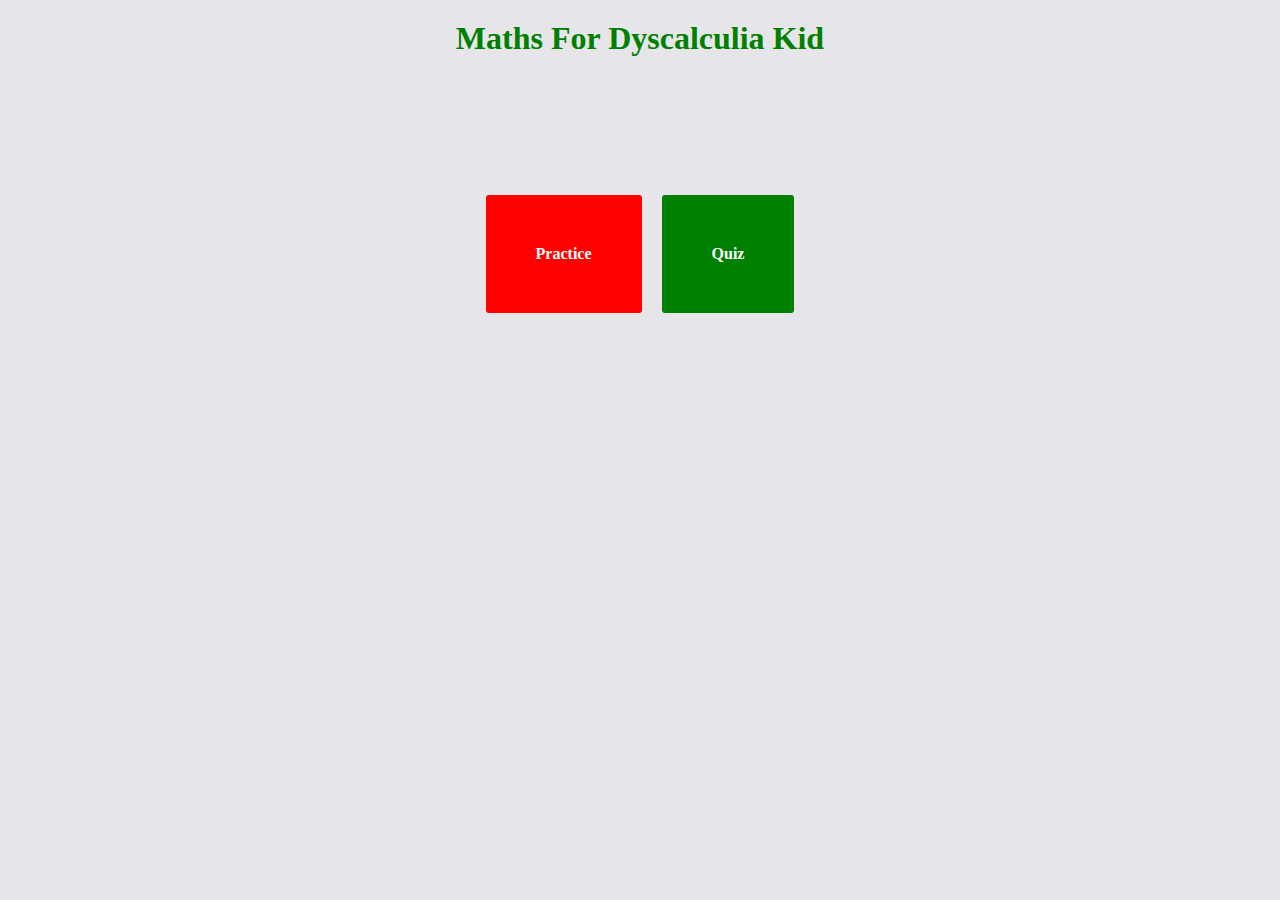
<file: index.html>
<!DOCTYPE html>
<html lang="en">
<head>
    <meta charset="UTF-8">
    <meta http-equiv="X-UA-Compatible" content="IE=edge">
    <meta name="viewport" content="width=device-width, initial-scale=1.0">
    <link rel="stylesheet" href="add.css">
    <title>Maths For Dyscalculia Kid</title>
</head>
<body>
        <h1 class="th">Maths For Dyscalculia Kid</h1>
    
        <div class="containerIndex">
            <a href="calculate.html" class="btn1">Practice</a>
            <a href="add.html" class="btn2">Quiz</a>
        </div>
    
   
   
    
</body>
</html>
</file>
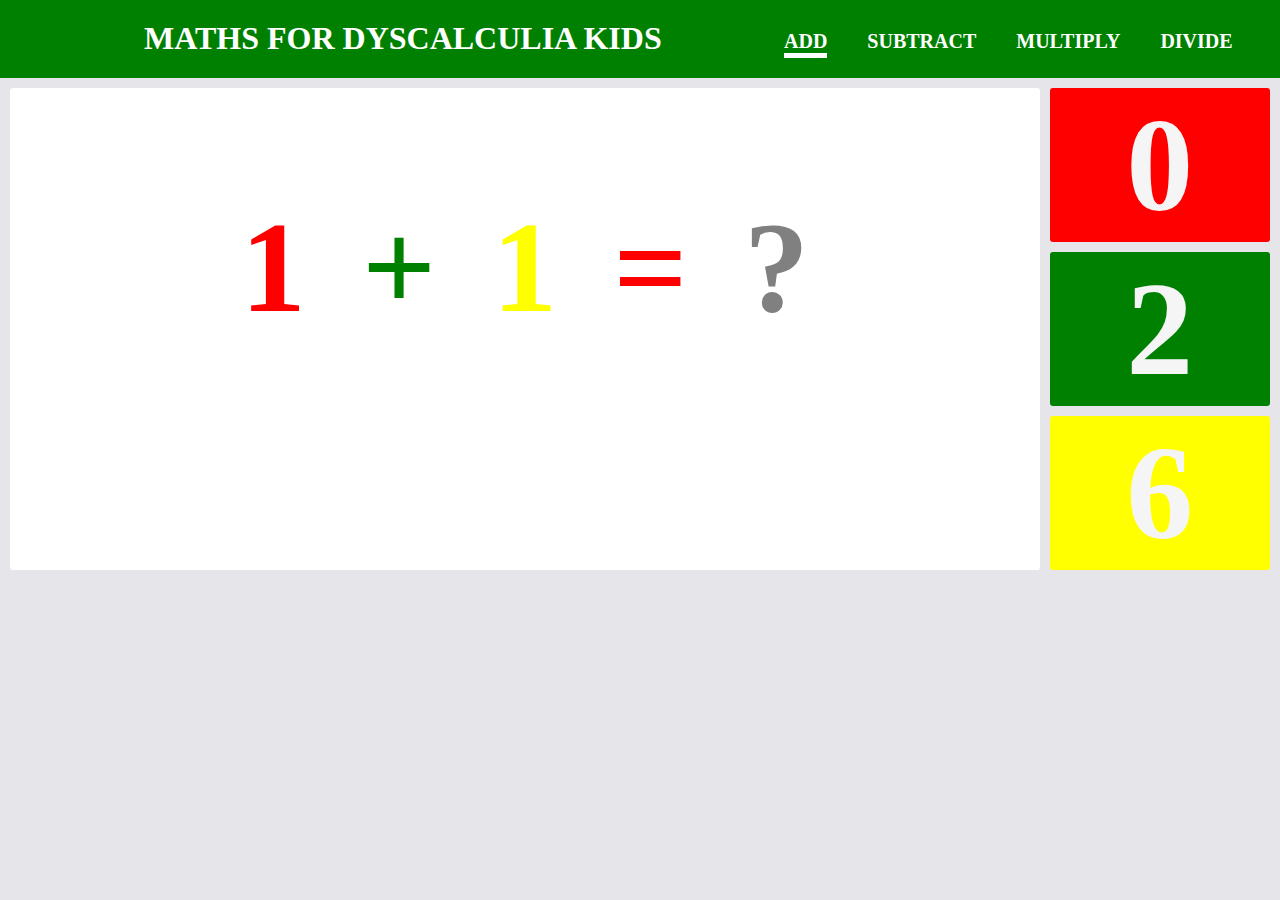
<file: add.html>
<!DOCTYPE html>
<html lang="en">
<head>
    <meta charset="UTF-8">
    <meta http-equiv="X-UA-Compatible" content="IE=edge">
    <meta name="viewport" content="width=device-width, initial-scale=1.0">
    <link rel="stylesheet" href="add.css">
    <title>Maths For Dyscalculia Kid</title>
</head>
<body>
    
    <header>
        <div class="container">
            <h1>MATHS FOR DYSCALCULIA KIDS</h1>
            <ul>
                <li class="current"><a href="add.html">ADD</a></li>
                <li><a href="subtract.html">SUBTRACT</a></li>
                <li><a href="multiply.html">MULTIPLY</a></li>
                <li><a href="divide.html">DIVIDE</a></li>

            </ul>
        </div>
    </header>
    <div class="wrapper">
        
        <div class="equation">
            <div id="result-container"></div>
            <div class="allIcon">
                <img id="correct-icon" class="icon" src="img/icons8-tick.gif" alt="Correct Icon">
                <img id="correct-icon1" class="icon" src="img/icons8-happy-face.gif" alt="Correct Icon">
                <img id="incorrect-icon" class="icon" src="img/icons8-close-window.gif" alt="Incorrect Icon">
                <img id="incorrect-icon1" class="icon" src="img/icons8-disappointed.gif" alt="Incorrect Icon">
            </div>
            <h1 id="num1" style="color: red;">1</h1>
            <h1 style="color: green;">+</h1>
            <h1 id="num2" style="color: yellow;">1</h1>
            <h1 style="color: red;">=</h1>
            <h1 style="color: gray;">?</h1>
        </div>
        <div class="answer-options">
            <h1 id="option1">1</h1>
            <h1 id="option2">2</h1>
            <h1 id="option3">3</h1>
        </div>

        
    </div>
    <script src="add.js"></script>
    
</body>
</html>
</file>
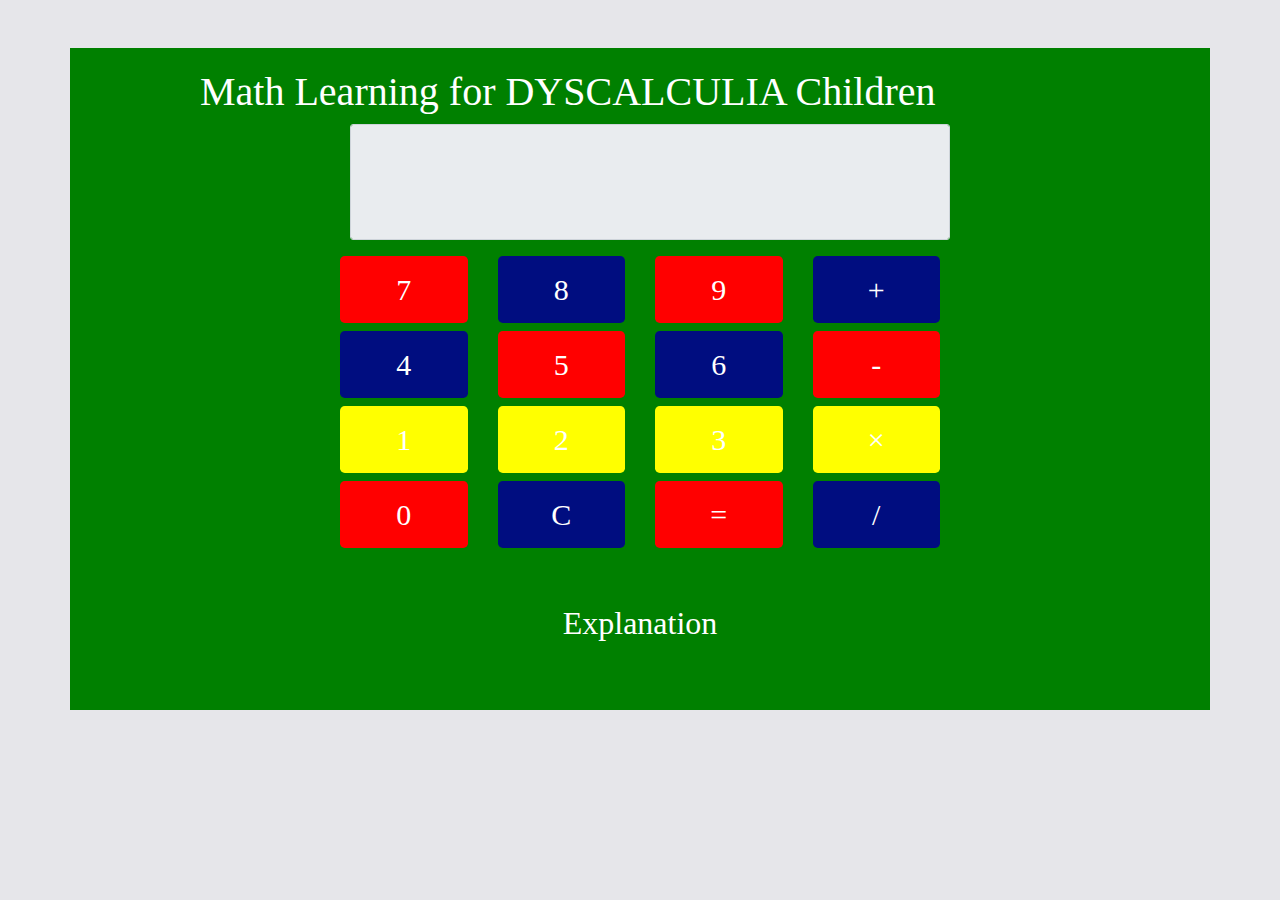
<file: calculate.html>
<!DOCTYPE html>
<html lang="en">
<head>
  <meta charset="UTF-8">
  <meta name="viewport" content="width=device-width, initial-scale=1.0">
  <title>Math Learning for Deaf Children</title>
  <link rel="stylesheet" href="bootstrap.css">
  <link rel="stylesheet" href="add.css">
  <style>
    .calculator {
      max-width: 600px;
      margin: 0 auto;
    }
    .explanation {
      max-width: 600px;
      margin: 20px auto;
    }
    .visual-representation {
      max-width: 600px;
      margin: 20px auto;
      text-align: center;
    }
    .visual-representation img {
      max-width: 100%;
      height: auto;
    }
    .operand-container {
      display: inline-flex;
      align-items: center;
      margin: 0 10px;
    }
    .operand-container img {
      width: 50px;
      height: 50px;
      margin: 0 5px;
    }
    .result-container {
      display: inline-flex;
      align-items: center;
      margin: 0 10px;
    }
    .result-container img {
      width: 50px;
      height: 50px;
      margin: 0 5px;
    }
  </style>
</head>
<body>
  <div class="container my-5">
    <h1 class="h32">Math Learning for DYSCALCULIA  Children</h1>
    <div class="calculator">
      <input type="text" class="form-control form-control-lg mb-3" id="display" disabled>
      <div class="row">
        <div class="col">
          <button class="btn number2 btn-lg btn-block mb-2" onclick="appendToDisplay('7')">7</button>
          <button class="btn number1 btn-lg btn-block mb-2" onclick="appendToDisplay('4')">4</button>
          <button class="btn number3 btn-lg btn-block mb-2" onclick="appendToDisplay('1')">1</button>
          <button class="btn number2 btn-lg btn-block mb-2" onclick="appendToDisplay('0')">0</button>
        </div>
        <div class="col">
          <button class="btn number1 btn-lg btn-block mb-2" onclick="appendToDisplay('8')">8</button>
          <button class="btn number2 btn-lg btn-block mb-2" onclick="appendToDisplay('5')">5</button>
          <button class="btn number3 btn-lg btn-block mb-2" onclick="appendToDisplay('2')">2</button>
          <button class="btn number1 btn-lg btn-block mb-2" onclick="clearDisplay()">C</button>
        </div>
        <div class="col">
          <button class="btn number2 btn-lg btn-block mb-2" onclick="appendToDisplay('9')">9</button>
          <button class="btn number1 btn-lg btn-block mb-2" onclick="appendToDisplay('6')">6</button>
          <button class="btn number3 btn-lg btn-block mb-2" onclick="appendToDisplay('3')">3</button>
          <button class="btn number2 btn-lg btn-block mb-2" onclick="calculate()">=</button>
        </div>
        <div class="col">
          <button class="btn number1 btn-lg btn-block mb-2" onclick="appendToDisplay('+')">+</button>
          <button class="btn number2 btn-lg btn-block mb-2" onclick="appendToDisplay('-')">-</button>
          <button class="btn number3 btn-lg btn-block mb-2" onclick="appendToDisplay('*')">×</button>
          <button class="btn number1 btn-lg btn-block mb-2" onclick="appendToDisplay('/')">/</button>
        </div>
      </div>
    </div>
    <div class="explanation mt-5">
        <h2 class="text-center text-white mb-4">Explanation</h2>
        <h2 class="text-white text-center " id="explanation"></h2>
      </div>
      <div class="visual-representation mt-5">
        <div class="text-white " id="visual-representation-container"></div>
      </div>
    
  </div>
</div>

  <script>
    let displayValue = '';

    function appendToDisplay(value) {
      displayValue += value;
      document.getElementById('display').value = displayValue;
    }

    function clearDisplay() {
      displayValue = '';
      document.getElementById('display').value = '';
    }

    function calculate() {
      try {
        const result = eval(displayValue);
        document.getElementById('display').value = result;

        // Split the expression into operands and operator
        const [num1, operator, num2] = displayValue.split(/([+\-*/])/);

        // Create visual representation elements
        const visualRepresentationContainer = document.getElementById('visual-representation-container');
        visualRepresentationContainer.innerHTML = ''; // Clear previous content

        const operandContainer1 = document.createElement('div');
        operandContainer1.classList.add('operand-container');
        for (let i = 0; i < num1; i++) {
          const operandElement = document.createElement('img');
          operandElement.src = 'apple2.png'; // Replace with the path to your operand image
          operandElement.alt = 'Operand';
          operandContainer1.appendChild(operandElement);
        }
        visualRepresentationContainer.appendChild(operandContainer1);

        const operatorElement = document.createElement('p');
        operatorElement.textContent = operator;
        visualRepresentationContainer.appendChild(operatorElement);

        const operandContainer2 = document.createElement('div');
        operandContainer2.classList.add('operand-container');
        for (let i = 0; i < num2; i++) {
          const operandElement = document.createElement('img');
          operandElement.src = 'apple2.png'; // Replace with the path to your operand image
          operandElement.alt = 'Operand';
          operandContainer2.appendChild(operandElement);
        }
        visualRepresentationContainer.appendChild(operandContainer2);

        const equalsElement = document.createElement('p');
        equalsElement.textContent = '=';
        visualRepresentationContainer.appendChild(equalsElement);

        const resultContainer = document.createElement('div');
        resultContainer.classList.add('result-container');
        for (let i = 0; i < result; i++) {
          const resultElement = document.createElement('img');
          resultElement.src = 'apple2.png'; // Replace with the path to your operand image
          resultElement.alt = 'Result';
          resultContainer.appendChild(resultElement);
        }
        visualRepresentationContainer.appendChild(resultContainer);

        document.getElementById('explanation').textContent = `${num1} ${operator} ${num2} = ${result}`;
      } catch (error) {
        document.getElementById('explanation').textContent = 'Invalid expression';
        const visualRepresentationContainer = document.getElementById('visual-representation-container');
        visualRepresentationContainer.innerHTML = ''; // Clear previous content
      }
    }
  </script>
</body>
</html>
</file>
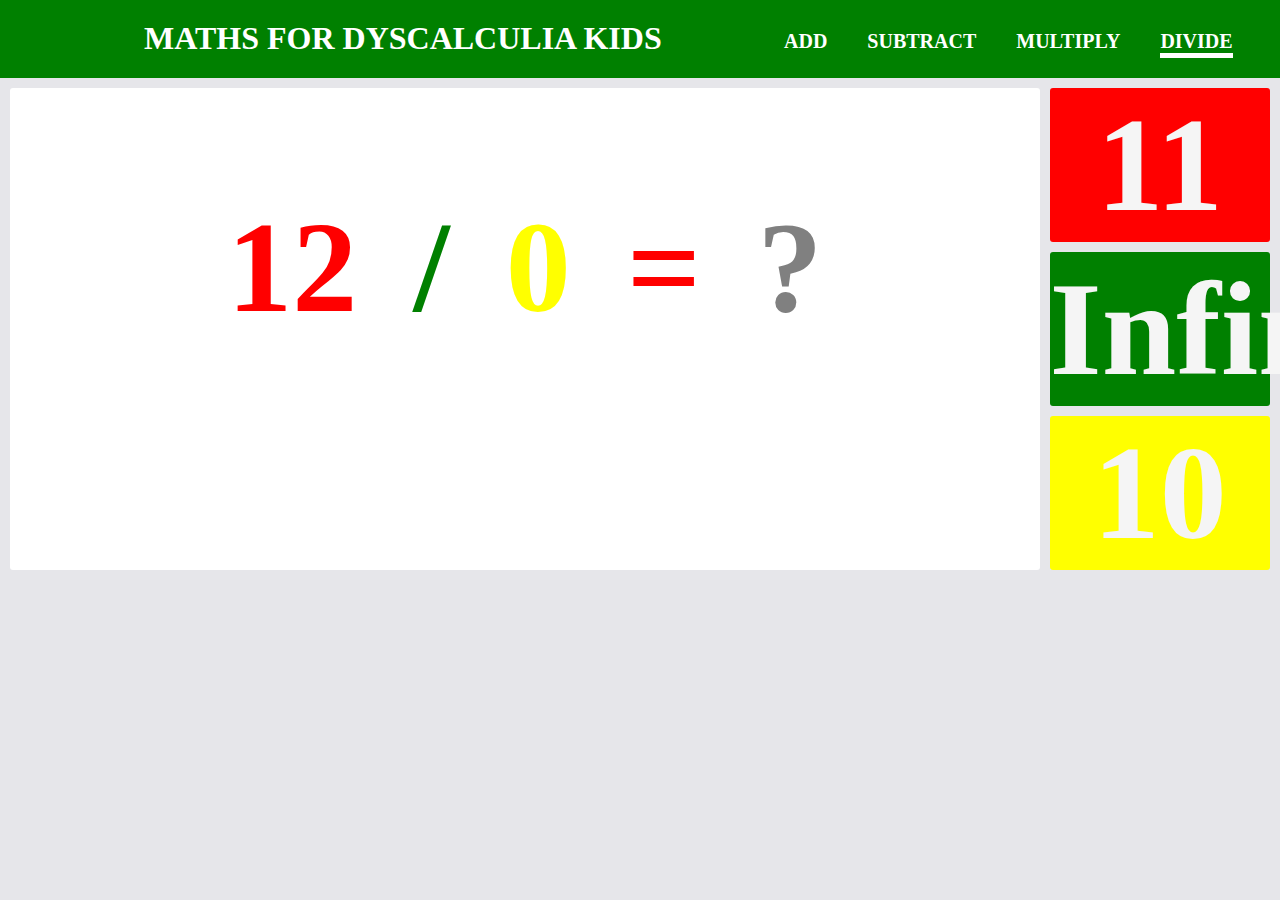
<file: divide.html>
<!DOCTYPE html>
<html lang="en">
<head>
    <meta charset="UTF-8">
    <meta http-equiv="X-UA-Compatible" content="IE=edge">
    <meta name="viewport" content="width=device-width, initial-scale=1.0">
    <link rel="stylesheet" href="add.css">
    <title>Maths For Deaf Kid</title>
</head>
<body>
    
    <header>
        <div class="container">
            <h1>MATHS FOR DYSCALCULIA KIDS</h1>
            <ul>
                <li><a href="add.html">ADD</a></li>
                <li><a href="subtract.html">SUBTRACT</a></li>
                <li><a href="multiply.html">MULTIPLY</a></li>
                <li class="current"><a href="divide.html">DIVIDE</a></li>

            </ul>
        </div>
    </header>
    <div class="wrapper">
        
        <div class="equation">
            <div id="result-container"></div>
            <div class="allIcon">
                <img id="correct-icon" class="icon" src="img/icons8-tick.gif" alt="Correct Icon">
                <img id="correct-icon1" class="icon" src="img/icons8-happy-face.gif" alt="Correct Icon">
                <img id="incorrect-icon" class="icon" src="img/icons8-close-window.gif" alt="Incorrect Icon">
                <img id="incorrect-icon1" class="icon" src="img/icons8-disappointed.gif" alt="Incorrect Icon">
            </div>
            <h1 id="num1" style="color: red;">1</h1>
            <h1 style="color: green;">/</h1>
            <h1 id="num2" style="color: yellow;">1</h1>
            <h1 style="color: red;">=</h1>
            <h1 style="color: gray;">?</h1>
        </div>
        <div class="answer-options">
            <h1 id="option1">1</h1>
            <h1 id="option2">2</h1>
            <h1 id="option3">3</h1>
        </div>

        
    </div>
    <script src="divide.js"></script>
   
</body>
</html>
</file>
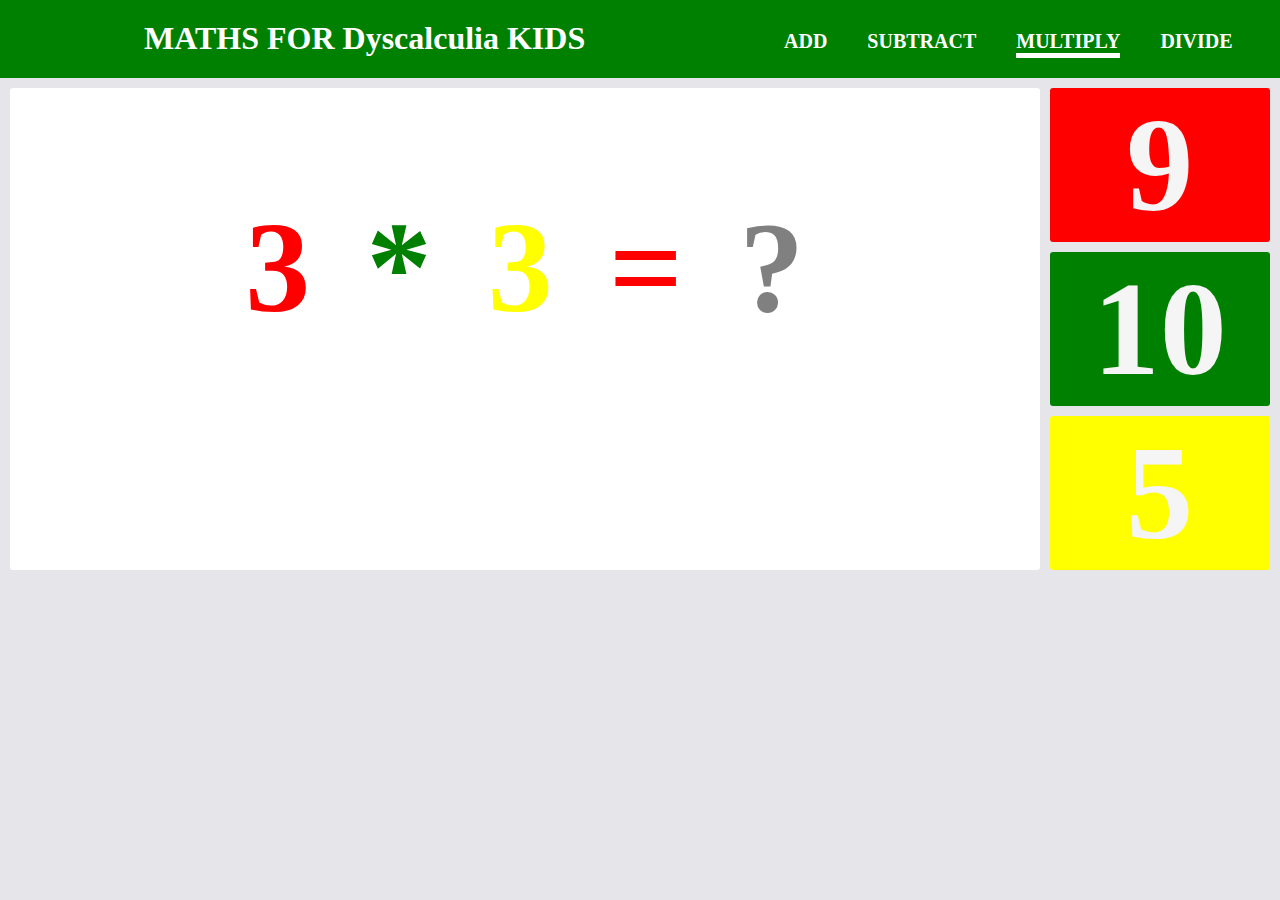
<file: multiply.html>
<!DOCTYPE html>
<html lang="en">
<head>
    <meta charset="UTF-8">
    <meta http-equiv="X-UA-Compatible" content="IE=edge">
    <meta name="viewport" content="width=device-width, initial-scale=1.0">
    <link rel="stylesheet" href="add.css">
    <title>Maths For Deaf Kid</title>
</head>
<body>
    
    <header>
        <div class="container">
            <h1>MATHS FOR Dyscalculia KIDS</h1>
            <ul>
                <li><a href="add.html">ADD</a></li>
                <li><a href="subtract.html">SUBTRACT</a></li>
                <li class="current"><a href="multiply.html">MULTIPLY</a></li>
                <li><a href="divide.html">DIVIDE</a></li>

            </ul>
        </div>
    </header>
    <div class="wrapper">
        
        <div class="equation">
            <div id="result-container"></div>
            <div class="allIcon">
                <img id="correct-icon" class="icon" src="img/icons8-tick.gif" alt="Correct Icon">
                <img id="correct-icon1" class="icon" src="img/icons8-happy-face.gif" alt="Correct Icon">
                <img id="incorrect-icon" class="icon" src="img/icons8-close-window.gif" alt="Incorrect Icon">
                <img id="incorrect-icon1" class="icon" src="img/icons8-disappointed.gif" alt="Incorrect Icon">
            </div>
            <h1 id="num1" style="color: red;">1</h1>
            <h1 style="color: green;">*</h1>
            <h1 id="num2" style="color: yellow;">1</h1>
            <h1 style="color: red;">=</h1>
            <h1 style="color: gray;">?</h1>
        </div>
        <div class="answer-options">
            <h1 id="option1">1</h1>
            <h1 id="option2">2</h1>
            <h1 id="option3">3</h1>
        </div>

        
    </div>
    <script src="multiply.js"></script>
    
</body>
</html>
</file>
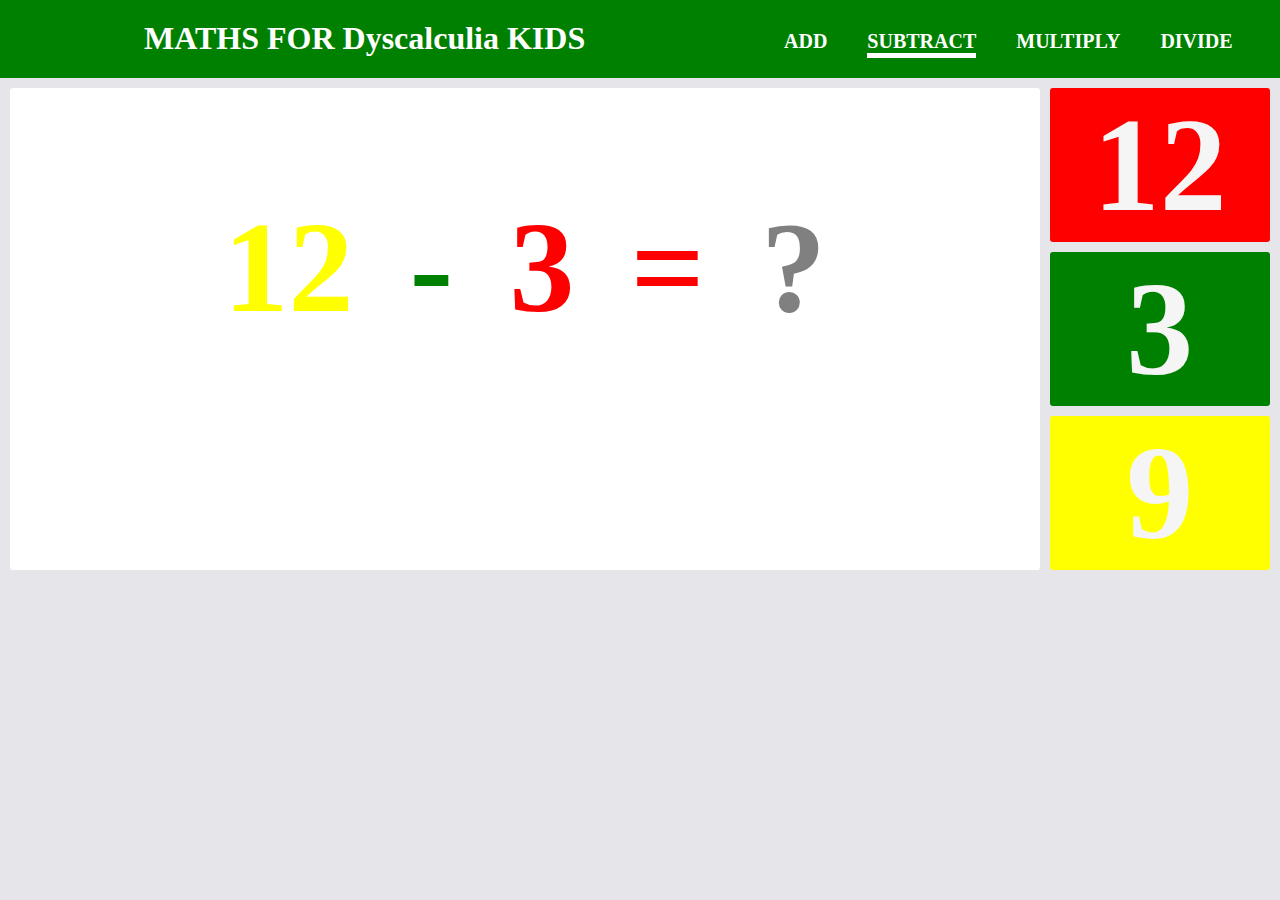
<file: subtract.html>
<!DOCTYPE html>
<html lang="en">
<head>
    <meta charset="UTF-8">
    <meta http-equiv="X-UA-Compatible" content="IE=edge">
    <meta name="viewport" content="width=device-width, initial-scale=1.0">
    <link rel="preconnect" href="https://fonts.googleapis.com">
<link rel="preconnect" href="https://fonts.gstatic.com" crossorigin>
<link href="https://fonts.googleapis.com/css2?family=Hind+Siliguri&family=Noto+Sans+KR:wght@700&display=swap" rel="stylesheet">
    <link rel="stylesheet" href="add.css">
    <title>Maths For Deaf Kid</title>
</head>
<body>
    
    <header>
        <div class="container">
            <h1>MATHS FOR Dyscalculia KIDS</h1>
            <ul>
                <li><a href="add.html">ADD</a></li>
                <li class="current"><a href="subtract.html">SUBTRACT</a></li>
                <li><a href="multiply.html">MULTIPLY</a></li>
                <li><a href="divide.html">DIVIDE</a></li>

            </ul>
        </div>
    </header>
    <div class="wrapper">
        
        <div class="equation">
            <div id="result-container"></div>
            <div class="allIcon">
                <img id="correct-icon" class="icon" src="img/icons8-tick.gif" alt="Correct Icon">
                <img id="correct-icon1" class="icon" src="img/icons8-happy-face.gif" alt="Correct Icon">
                <img id="incorrect-icon" class="icon" src="img/icons8-close-window.gif" alt="Incorrect Icon">
                <img id="incorrect-icon1" class="icon" src="img/icons8-disappointed.gif" alt="Incorrect Icon">
            </div>
            <h1 id="num1" style="color: yellow;">1</h1>
            <h1 style="color: green;">-</h1>
            
            <h1 id="num2" style="color: red;">1</h1>
            <h1 style="color: red;">=</h1>
            <h1 style="color: gray;">?</h1>
        </div>
        <div class="answer-options">
            <h1 id="option1">1</h1>
            <h1 id="option2">2</h1>
            <h1 id="option3">3</h1>
        </div>

        
    </div>
    <script src="subtract.js"></script>
    
</body>
</html>
</file>
<file: add.css>
@import url('https://fonts.googleapis.com/css2?family=Hind+Siliguri&family=Noto+Sans+KR:wght@700&display=swap');
*{
    padding: 0;
    margin: 0;
}
body{
    background-color: #e6e6ea;
    font-family: 'Luckiest Guy';
    font-weight: bold;
}
.container{
    padding: 20px;
    overflow: hidden;
    background-color: green;
}
.container h1{
    float: left;
    margin-left: 10%;
    color: white;
}
.container ul{
    list-style-type: none;
    font-size: 20px;
    margin-left: 60%;
}
.container li{
    margin-top: 10px;
    float: left;
    padding: 0 20px 0 20px;
}
.container a{
    text-decoration: none;
    color: white;
}
.current a::after{
    content: '_';
    background-color: white;
    font-size: 4px;
    display: block;
}
.wrapper{
    display: grid;
    grid-template-columns: 82% 18%;
}
.equation{
    font-size: 65px;
    background-color: white;
    border-radius: 3px;
    text-align: center;
    padding-top: 9%;
    margin-top: 10px;
    margin-left: 10px;
    margin-right: 10px;
}
.equation h1{
    display: inline;
    padding: 20px;
}
.answer-options{
    font-size: 67px;
    margin-right: 10px;
}
.answer-options h1{
    cursor: pointer;
    color: whitesmoke;
    border-radius: 3px;
    margin-top: 10px;
    text-align: center;
    width: 100%;
}
#option1{
    background-color: red;
    transition: 1s;
}
#option1:hover{
    color: red;
    background-color: white;
}
#option2{
    background-color: green;
    transition: 1s;
}
#option2:hover{
    color: green;
    background-color: white;
}
#option3{
    background-color: yellow;
    transition: 1s;
}
#option3:hover{
    color: yellow;
    background-color: white;
}
#result-container{
    font-size: 65px;
    border-radius: 3px;
    text-align: center;
    color: green;
    margin-top: 10px;
    margin-left: 10px;
    margin-right: 10px;
}
.allIcon{
    display: flex;
    justify-content: center;
    align-items: center;
    
}
.icon{
    width: 150px;
    height: 100px;
    border-radius: 50%;
    background-color: white;
    margin-top: 20px;
    margin-bottom: 20px;
    transition: 1s;
}
.containerIndex{
    display: flex;
    justify-content: center;
    align-items: center;
    text-align: center;
    margin-top: 8rem;
}

.btn1{
    background-color: red;
    color: white;
    border-radius: 3px;
    margin-top: 10px;
    margin-left: 10px;
    margin-right: 10px;
    transition: 1s;
    padding: 50px;
}

.btn2{
    background-color: green;
    color: white;
    border-radius: 3px;
    margin-top: 10px;
    margin-left: 10px;
    margin-right: 10px;
    transition: 1s;
    padding: 50px;
}

a{
    text-decoration: none;
    color: white;
}
.th{
    display: flex;
    justify-content: center;
    align-items: center;
    margin-top: 20px;
    color: green;
}
.number1{
    font-size: 30px;
    background-color: rgb(0, 13, 128);
    justify-content: center;
    padding: 10px;
    color: white;
}

.number2{
    font-size: 30px;
    background-color: red;
    justify-content: center;
    padding: 10px;
    color: white;
}
.number3{
    font-size: 30px;
    background-color: yellow;
    justify-content: center;
    padding: 10px;
    color: white;
}

#display{
    font-size: 65px;
    border-radius: 3px;
    text-align: center;
    color: green;
    margin-top: 10px;
    margin-left: 10px;
    margin-right: 10px;
}
</file>
